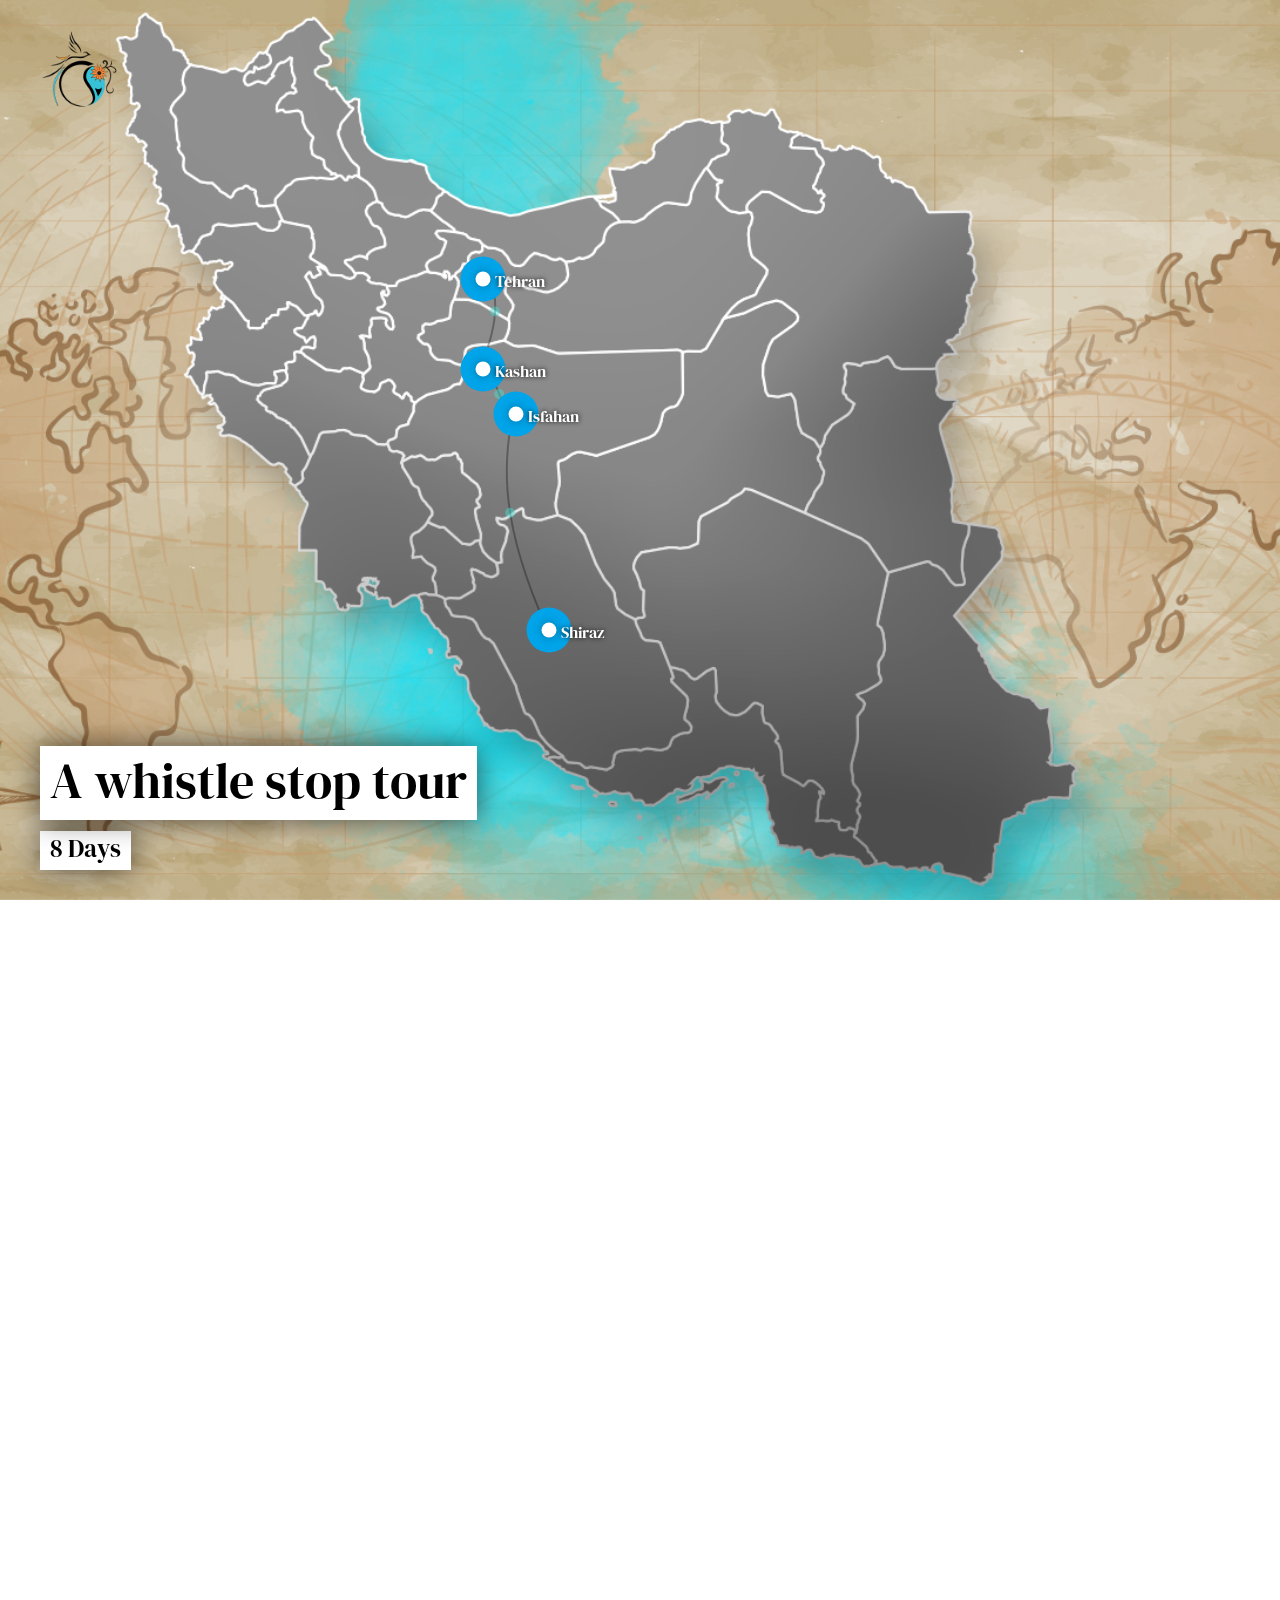
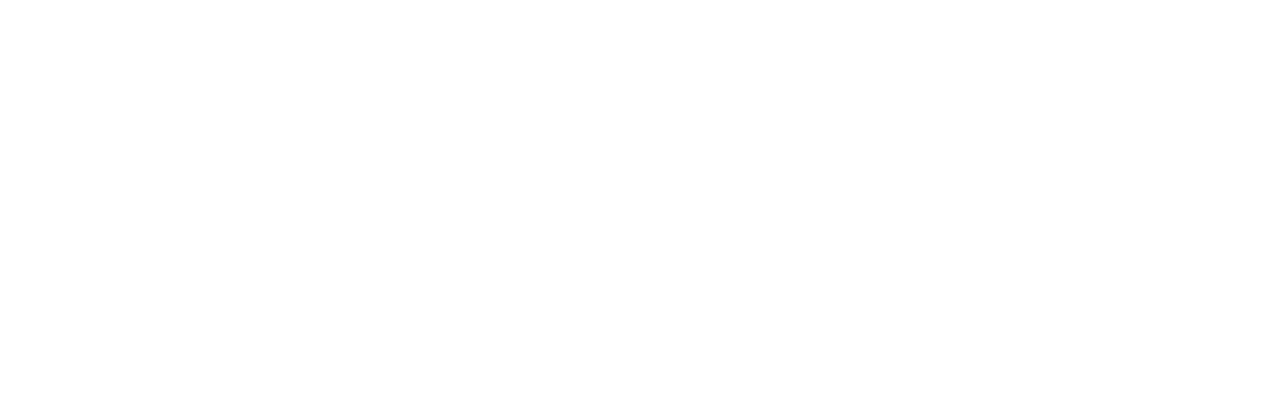
<file: index.html>
<!DOCTYPE html>
<html lang="en">

	<head>
		<title></title>
		<link href="css/h-m-css.css" rel="stylesheet">
		<script src="scr/jquery.js"></script>
		<link href="https://fonts.googleapis.com/css?family=DM+Serif+Display&display=swap" rel="stylesheet"> 
	</head>
	
	<body>
		<div class="bg">
			
			<div class="map">
				<canvas id="mycanvas" width="2000" height="2000" style=""></canvas>
				<div class="city Shiraz"></div>
				<div class="day Sh1"></div>
				<div class="day Sh2"></div>
				<div class="day Sh3"></div>
				<div class="day Sh45"></div>
				<div class="day Sh6"></div>
				<div class="day Sh7"></div>
				<div class="day Sh8"></div>
				<p class="city-t Shiraz">Shiraz</p>
				<div class="city Isfahan"></div>
				<p class="city-t Isfahan">Isfahan</p>
				<div class="city Kashan"></div>
				<p class="city-t Kashan">Kashan</p>
				<div class="city Tehran"></div>
				<p class="city-t Tehran">Tehran</p>
				
			</div>
			
			<div class="daycount">8 Days</div>
			<div class="m-title">A whistle stop tour</div>
			<div class="logo"></div>
			<div class="info">Info</div>
			<div class="home">Home</div>
			<!--<div class="enquiry">Make an Enquiry</div>-->
			<div class="day-t d1">
				<p class="title">Day 1</p>
				<div class="img i1"></div>
				<p class="txt">Arrive at Shiraz’s international airport and transfer to hotel. Rest of day/evening at leisure. Overnight Shiraz.</p>
			</div>
			<div class="day-t d2">
				<p class="title">Day 2</p>
				<div class="img i2"></div>
				<p class="txt">Situated in the heart of Fars Province, Shiraz is widely regarded as the cradle of Persian civilization. Famed monuments include the Vakil Mosque and bath complex, and the beautiful 19th-century Nasir al-molk Mosque with its stunning tilework. Walk through some of the city’s celebrated gardens and visit the tombs of Hafiz and Saadi (the great Iranian poets). Take an afternoon stroll in the city’s famous covered Bazaar – an ideal opportunity for shopping and to try local foods, refreshments and sweets. Overnight Shiraz.</p>
			</div>
			<div class="day-t d3">
				<p class="title">Day 3</p>
				<div class="img i3"></div>
				<p class="txt">Drive to Isfahan after breakfast. En route pause at Persepolis, probably Iran’s most impressive pre-Islamic monument) with its majestic columns, ceremonial staircases, chambers and stunning bas reliefs celebrating the triumphs of the Achaemenid Empire. Visit the nearby necropolis of Naqsh-e Rostam, the burial place of Achaemenid emperors and the tomb of Cyrus the Great at Pasargadae. Arrive Isfahan mid to late evening. Post-dinner stroll to city’s famed bridges. Overnight Isfahan.</p>
			</div>
			<div class="day-t d45">
				<p class="title">Day 4-5</p>
				<div class="img i45"></div>
				<p class="txt">One of Iran’s great destinations, Isfahan is sometimes known as Nesf-e Jahan (meaning ‘half the world’) and is graced with some of the country’s finest and most celebrated architecture.  Two days allows plenty of time to explore its many highlights. Stroll through the great Naqsh-e Jahan Square (or Maidan-e Imam) and its ensemble of ancient domed mosques, arcades and delicate palaces. The nearby 17th-century bazaar is a masterpiece of urban design and still thronged with locals and small, almost boutique-like shops.  Visit the magnificent Jame mosque with its stupendous tilework and Julfa, the historic Armenian neighbourhood whose churches display a distinctive mix of Christian symbols and liturgy with an Iranian architectural style. Overnight Isfahan both days.</p>
			</div>
			<div class="day-t d6">
				<p class="title">Day 6</p>
				<div class="img i6"></div>
				<p class="txt">Early morning drive to Tehran pausing in the ancient city of Kashan to visit Fin Garden, a 16th– to 19th-century classic Persian walled garden with channels of flowing water and pretty pavilions. After lunch visit a traditional Persian ‘palazzo’ townhouse. Arrive in Tehran late evening. Overnight Tehran.</p>
			</div>
			<div class="day-t d7">
				<p class="title">Day 7</p>
				<div class="img i7"></div>
				<p class="txt">Visit the world-class National Museum showcasing the art and artefacts of    Ancient Iran and an astounding collection of treasures of Islamic Iran. Also visit the Glassware and Ceramic Museum, and the modernist Carpet Museum which displays an array of Persian designs. Time-permitting, also visit the vast 18th– and 19th-century Golestan Palace complex. Farewell Dinner. Overnight Tehran.</p>
			</div>
			<div class="day-t d8">
				<p class="title">Day 8</p>
				<div class="img i8"></div>
				<p class="txt">Transfer to airport.  Depending on flight timings, day at leisure or additional pre-departure excursions in Tehran with guide.</p>
			</div>
			
		</div>
		<script>
			$(document).ready(function(){
				var ww = $(window).width();
					wh = $(window).height();
				$('.map').width(943/768*wh);
				/*Resize Reload*/
				$(window).bind('resize', function(e){
					if (window.RT) clearTimeout(window.RT);
					window.RT = setTimeout(function()
					{
						this.location.reload(false); 
					}, 100);
				});
				/*Click*/
				$('.home').click(function() {
					window.location = 'home/index.html';
				});
				$('.city').click(function() {
					if($(this).hasClass('city-c')){
						$(this).removeClass('city-c');
						$(this).addClass('city');
						$(".day").fadeOut("slow");
						$(".day-t").fadeOut("slow");
					}
					else{
						$('.city-c').addClass('city');
						$('.city-c').removeClass('city-c');
						$(this).removeClass('city');
						$(this).addClass('city-c');
						$(".day").fadeOut("slow");
						$(".day-t").fadeOut("slow");
						if($(this).hasClass('Shiraz')){
							$(".Sh1").fadeIn("slow");
							$(".Sh2").fadeIn("slow");
						}
						else if($(this).hasClass('Isfahan')){
							$(".Sh3").fadeIn("slow");
							$(".Sh45").fadeIn("slow");
						}
						else if($(this).hasClass('Kashan')){
							$(".Sh6").fadeIn("slow");
						}
						else if($(this).hasClass('Tehran')){
							$(".Sh7").fadeIn("slow");
							$(".Sh8").fadeIn("slow");
						}
					}
				});
				$('.day').click(function() {
					$(".day-t").fadeOut("slow");
					if($(this).hasClass('Sh1')){
						$(".d1").fadeIn("slow");
					}
					else if($(this).hasClass('Sh2')){
						$(".d2").fadeIn("slow");
					}
					else if($(this).hasClass('Sh3')){
						$(".d3").fadeIn("slow");
					}
					else if($(this).hasClass('Sh45')){
						$(".d45").fadeIn("slow");
					}
					else if($(this).hasClass('Sh6')){
						$(".d6").fadeIn("slow");
					}
					else if($(this).hasClass('Sh7')){
						$(".d7").fadeIn("slow");
					}
					else if($(this).hasClass('Sh8')){
						$(".d8").fadeIn("slow");
					}
				});
				/*hover*/
				$(document).mousemove(function(e){
					var x = $('.m-title').position();
					var y = $('.logo').position();
					if((e.pageX>=x.left) && (e.pageY>=x.top) && (e.pageX<=(x.left+$('.m-title').width())) && (e.pageY<=(x.top+$('.m-title').height()))){
						$('.info').css('display','initial');
						$('.info').css('left',e.pageX-15+"px");
						$('.info').css('top',e.pageY-10+"px");
					}
					else{
						$('.info').css('display','none');
					}
					if((e.pageX>=y.left) && (e.pageY>=y.top) && (e.pageX<=(y.left+$('.logo').width())) && (e.pageY<=(y.top+$('.logo').height()))){
						$('.home').css('display','initial');
						$('.home').css('left',e.pageX-15+"px");
						$('.home').css('top',e.pageY-10+"px");
					}
					else{
						$('.home').css('display','none');
					}


				});
				/*canvas*/
				var c = document.getElementById("mycanvas");
				var ctx = c.getContext("2d");
				var sh = $('.Shiraz').position();
					I = $('.Isfahan').position();
					T = $('.Tehran').position();
					K = $('.Kashan').position();
				function curve(){
					ctx.globalAlpha=0.3;
					ctx.lineWidth = 2;
					ctx.beginPath();
					ctx.moveTo(sh.left+5,sh.top+5);
					ctx.bezierCurveTo(sh.left-40,I.top+120,sh.left-40,I.top+60,I.left+5,I.top+5);
					ctx.stroke();
					ctx.beginPath();
					ctx.moveTo(I.left+5,I.top+5);
					ctx.bezierCurveTo(I.left-10,K.top+50,I.left-10,K.top+10,K.left+5,K.top+5);
					ctx.stroke();
					ctx.beginPath();
					ctx.moveTo(K.left+5,K.top+5);
					ctx.bezierCurveTo(K.left+25,T.top+50,K.left+25,T.top+10,T.left+5,T.top+5);
					ctx.stroke();
				}
				
				var fps = 500;
				var p = 0;
				var direction = 1;

				// start the animation
				animate();

				function animate() {

				  // set the animation position (0-100)
				  p += direction;
				  if (p > 99) {
					p = 0;
				  }
				  draw(p);
				setTimeout(function() {
					requestAnimationFrame(animate);
				  }, 0);
				  // request another frame
				  
				}
				function draw(sliderValue) {
					ctx.clearRect(0, 0, c.width, c.height);
					curve();
					var p = (sliderValue) / 100;
					D(f1(p),p);
					D(f2(p),p);
					D(f3(p),p);
				}
				// draw tracking dot at xy
				function D(point,opacity) {
				ctx.globalAlpha=opacity;
				  ctx.fillStyle = "#40E0D0";
				  ctx.strokeStyle = "black";
				  ctx.beginPath();
				  ctx.arc(point.x, point.y, 5, 0, Math.PI * 2, false);
				  ctx.closePath();
				  ctx.fill();
				  ctx.globalAlpha=1;
				}

				function f1(p) {
				  var x = CubicN(p,sh.left+5, sh.left-40, sh.left-40, I.left+5);
				  var y = CubicN(p,sh.top+5, I.top+120, I.top+60,I.top+5);
				  return ({
					x: x,
					y: y
				  });
				}
				function f2(p) {
				  var x = CubicN(p,I.left+5, I.left-10, I.left-10, K.left+5);
				  var y = CubicN(p,I.top+5, K.top+50, K.top+10,K.top+5);
				  return ({
					x: x,
					y: y
				  });
				}
				function f3(p) {
				  var x = CubicN(p,K.left+5, K.left+25, K.left+25, T.left+5);
				  var y = CubicN(p,K.top+5, T.top+50, T.top+10,T.top+5);
				  return ({
					x: x,
					y: y
				  });
				}
				// cubic helper formula at p distance
				function CubicN(pct, a, b, c, d) {
				  var t2 = pct * pct;
				  var t3 = t2 * pct;
				  return a + (-a * 3 + pct * (3 * a - a * pct)) * pct + (3 * b + pct * (-6 * b + b * 3 * pct)) * pct + (c * 3 - c * 3 * pct) * t2 + d * t3;
				}
				
			});
		</script>
		
	</body>
	
</html>
</file>
<file: css/h-m-css.css>
body,html{
	padding:0;
	margin:0;
	height:100%;
	font-family: 'DM Serif Display', serif;
	overflow:hidden;
}

.bg{
	
	width:100%;
	height:100%;
	background-image:url(../img/h-bg.jpg);
	background-size:cover;
	background-position:center;
}

.map{
	position:relative;
	height:100%;
	margin:auto;
	right:-20px;
	top: 50%;
	-webkit-transform: translateY(-50%);
	-ms-transform: translateY(-50%);
    transform: translateY(-50%);
	background-image:url(../img/h-m.png);
	background-size:cover;
	background-position:center;
}
#mycanvas{
	position:absolute;
	top:0;
	left:0;
	opacity:1;
}
.city {
  cursor: pointer;
  position: absolute;
  -webkit-transform: translateX(-50%) translateY(-50%);
  transform: translateX(-50%) translateY(-50%);
  width: 15px;
  height: 15px;
}

.day-t{
	position:absolute;
	height:80%;
	width:25%;
	top:10%;
	right:5%;
	background-color:white;
	box-shadow: 0 0 30px rgba(0, 0, 0, 0.6);
	overflow-y:scroll;
	display:none;
}
.info,.home{
	position:absolute;
	background-color:#40E0D0;
	font-size:20px;
	width:30pxpx;
	height:20px;
	padding:0px 10px 5px 10px;
	box-shadow: 0 0 30px rgba(0, 0, 0, 0.6);
	border-radius:20px;
	cursor: none;
	display:none;
}
.logo{
	position:absolute;
	
	width:60px;
	height:60px;
	top:30px;
	left:40px;
	padding:10px;
	background-image:url(../img/logo.png);
	background-size:cover;
	
}
.m-title{
	position:absolute;
	background-color:white;
	font-size:50px;
	width:auto;
	height:auto;
	bottom:80px;
	left:40px;
	padding:0px 10px 5px 10px;
	box-shadow: 0 0 30px rgba(0, 0, 0, 0.6);
	cursor: none;
}
.daycount{
	position:absolute;
	background-color:white;
	font-size:25px;
	width:auto;
	height:auto;
	bottom:30px;
	left:40px;
	padding:0px 10px 5px 10px;
	box-shadow: 0 0 30px rgba(0, 0, 0, 0.6);
}
.enquiry{
	position:absolute;
	background-color:white;
	font-size:25px;
	width:auto;
	height:auto;
	bottom:5%;
	left:5%;
}
.title{
	font-family: 'DM Serif Display', serif;
	text-align:center;
	font-size:30px;
	margin-top:10px;
	margin-bottom:10px;
}
.img{
	position:relative;
	width:80%;
	height:200px;
	background-color:black;
	margin-top:-20px;
	margin:auto;
	background-size:cover;
	background-position:center;
}
.txt{
	text-align:justify;
	margin:10%;
}
.day{
	cursor: pointer;
	color:white;
	font-family: 'DM Serif Display', serif;
	text-shadow: 0px 0px 5px black;
	font-size:14px;
	width: 9px;
	height: 9px;
	background-color: white;
	border-radius: 15px;
	box-shadow: 0 0 4px rgba(0, 0, 0, 0.9);
	display:none;
}
.day:before{
	position: relative;
	display: block;
	margin-left:-34px;
	margin-top:-7px;
}
.city-t{
	position:absolute;
	margin-top:-9px;
	margin-left:12px;
	color:white;
	font-family: 'DM Serif Display', serif;
	text-shadow: 0px 0px 5px black;
}
.i1{
	background-image:url(../img/1.jpg);
}
.i2{
	background-image:url(../img/2.jpg);
}
.i3{
	background-image:url(../img/3.jpg);
}
.i45{
	background-image:url(../img/45.jpg);
}
.i6{
	background-image:url(../img/6.jpg);
}
.i7{
	background-image:url(../img/7.jpg);
}
.i8{
	background-image:url(../img/8.jpg);
}
.Shiraz{
	left:40%;
	top:70%;
}
.Sh1{
	position:absolute;
	left:37%;
	top:67.8%;
}
.Sh1:before{
	content:"Day1";
}
.Sh2{
	position:absolute;
	left:37%;
	top:70.5%;
}
.Sh2:before{
	content:"Day2";
}
.Isfahan{
	left:37%;
	top:46%;
}

.Sh3{
	position:absolute;
	left:34%;
	top:43.8%;
}
.Sh3:before{
	content:"Day3";
}
.Sh45{
	position:absolute;
	left:34%;
	top:46.5%;
}
.Sh45:before{
	content:"Day4&5";
	margin-left:-53px;
}
.Kashan{
	left:34%;
	top:41%;
}
.Sh6{
	position:absolute;
	left:31%;
	top:40.3%;
}
.Sh6:before{
	content:"Day6";
}
.Tehran{
	left:34%;
	top:31%;
}
.Sh7{
	position:absolute;
	left:31%;
	top:28.8%;
}
.Sh7:before{
	content:"Day7";
}
.Sh8{
	position:absolute;
	left:31%;
	top:31.5%;
}
.Sh8:before{
	content:"Day8";
}
.city:before {
  content: '';
  position: relative;
  display: block;
  width: 300%;
  height: 300%;
  box-sizing: border-box;
  margin-left: -100%;
  margin-top: -100%;
  border-radius: 45px;
  background-color: #01a4e9;
  -webkit-animation: pulse-ring 1.25s cubic-bezier(0.215, 0.61, 0.355, 1) infinite;
  animation: pulse-ring 1.25s cubic-bezier(0.215, 0.61, 0.355, 1) infinite;
}
.city:after {
  content: '';
  position: absolute;
  left: 0;
  top: 0;
  display: block;
  width: 100%;
  height: 100%;
  background-color: white;
  border-radius: 15px;
  box-shadow: 0 0 8px rgba(0, 0, 0, 0.3);
  
}

.city-c {
  cursor: pointer;
  position: absolute;
  -webkit-transform: translateX(-50%) translateY(-50%);
          transform: translateX(-50%) translateY(-50%);
  width: 15px;
  height: 15px;
}
.city-c:before {
  content: '';
  position: relative;
  display: block;
  width: 300%;
  height: 300%;
  box-sizing: border-box;
  margin-left: -100%;
  margin-top: -100%;
  border-radius: 45px;
  background-color: #e74c3c;
  -webkit-animation: pulse-ring 1.25s cubic-bezier(0.215, 0.61, 0.355, 1) infinite;
  animation: pulse-ring 1.25s cubic-bezier(0.215, 0.61, 0.355, 1) infinite;
}
.city-c:after {
  content: '';
  position: absolute;
  left: 0;
  top: 0;
  display: block;
  width: 100%;
  height: 100%;
  background-color: white;
  border-radius: 15px;
  box-shadow: 0 0 8px rgba(0, 0, 0, 0.3);
  -webkit-animation: pulse-dot 1.25s cubic-bezier(0.455, 0.03, 0.515, 0.955) -0.4s infinite;
  animation: pulse-dot 1.25s cubic-bezier(0.455, 0.03, 0.515, 0.955) -0.4s infinite;
}

@-webkit-keyframes pulse-ring {
  0% {
    -webkit-transform: scale(0.33);
    transform: scale(0.33);
  }
  80%, 100% {
    opacity: 0;
  }
}

@keyframes pulse-ring {
  0% {
    -webkit-transform: scale(0.33);
    transform: scale(0.33);
  }
  80%, 100% {
    opacity: 0;
  }
}
@-webkit-keyframes pulse-dot {
  0% {
    -webkit-transform: scale(0.8);
    transform: scale(0.8);
  }
  50% {
    -webkit-transform: scale(1);
            transform: scale(1);
  }
  100% {
    -webkit-transform: scale(0.8);
            transform: scale(0.8);
  }
}
@keyframes pulse-dot {
  0% {
    -webkit-transform: scale(0.8);
            transform: scale(0.8);
  }
  50% {
    -webkit-transform: scale(1);
            transform: scale(1);
  }
  100% {
    -webkit-transform: scale(0.8);
            transform: scale(0.8);
  }
}
</file>
